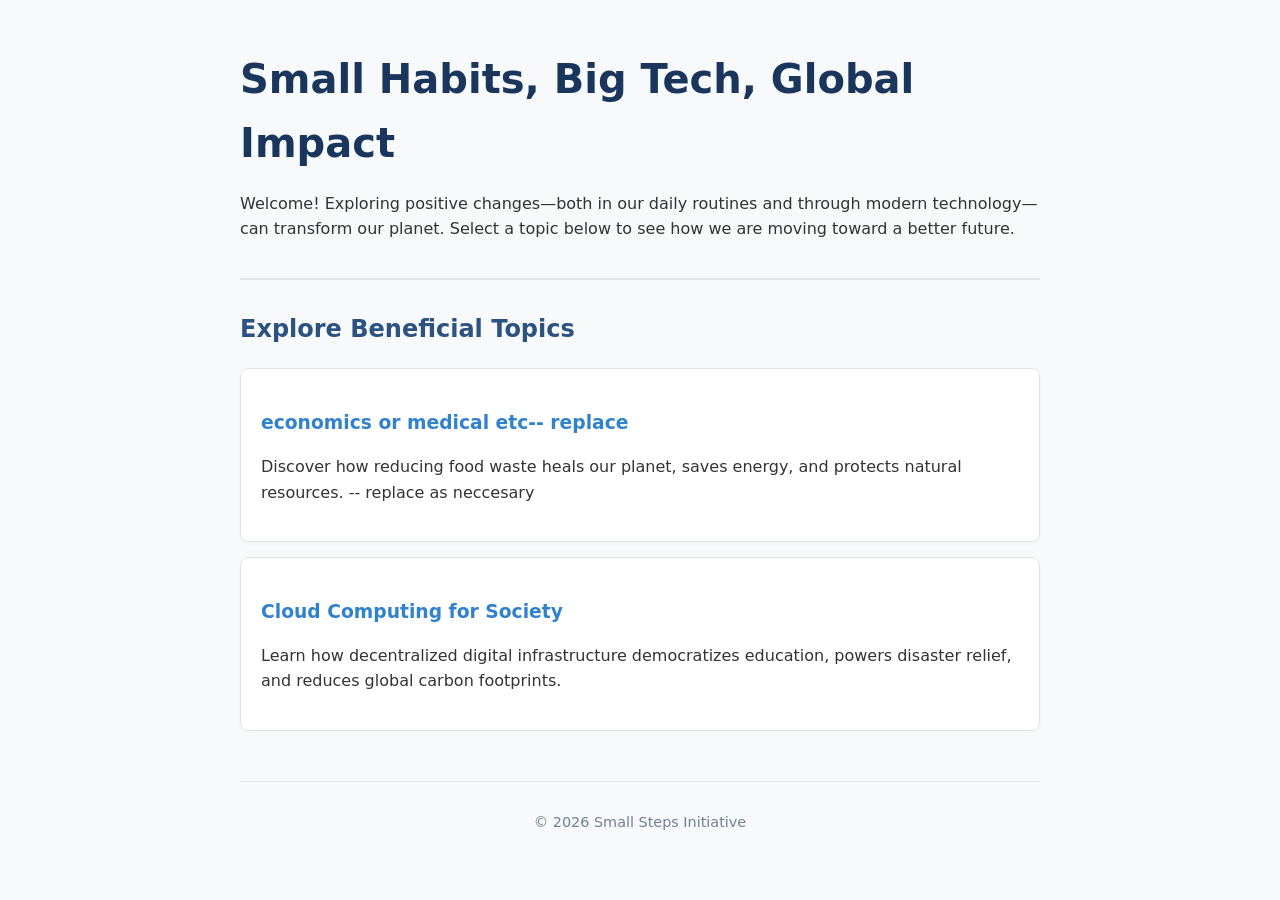
<file: index.html>
<!DOCTYPE html>
<html lang="en">
<head>
    <meta charset="UTF-8">
    <meta name="viewport" content="width=device-width, initial-scale=1.0">
    <title>Better World Hub - Home</title>
    <!-- Links to your new stylesheet -->
    <link rel="stylesheet" href="css/style.css">
</head>
<body>
    <header>
        <h1>Small Habits, Big Tech, Global Impact</h1>
        <p>Welcome! Exploring positive changes—both in our daily routines and through modern technology—can transform our planet. Select a topic below to see how we are moving toward a better future.</p>
    </header>

    <main>
        <h2>Explore Beneficial Topics</h2>
        <ul>
            <li>
                <h3><a href="environment.html">economics or medical etc-- replace</a></h3>
                <p>Discover how reducing food waste heals our planet, saves energy, and protects natural resources. -- replace as neccesary</p>
            </li>
            <li>
                <h3><a href="cloud-computing.html">Cloud Computing for Society</a></h3>
                <p>Learn how decentralized digital infrastructure democratizes education, powers disaster relief, and reduces global carbon footprints.</p>
            </li>
        </ul>
    </main>

    <footer>
        <p>&copy; 2026 Small Steps Initiative</p>
    </footer>
</body>
</html>
</file>
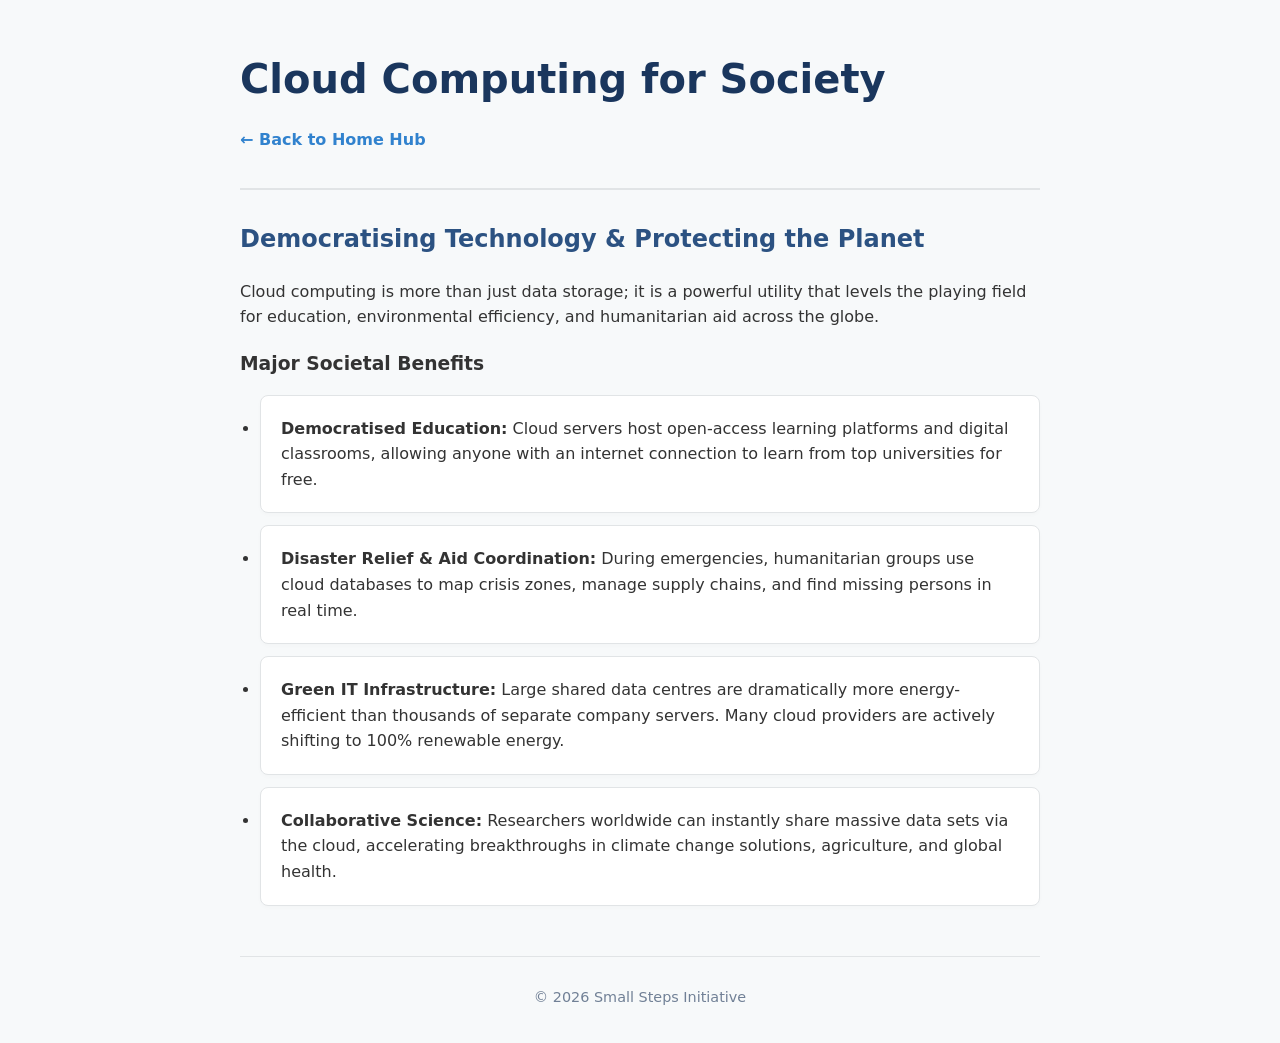
<file: cloud-computing.html>
<!DOCTYPE html>
<html lang="en">
<head>
    <meta charset="UTF-8">
    <meta name="viewport" content="width=device-width, initial-scale=1.0">
    <title>Cloud Computing for Society</title>
    <!-- Links to your new stylesheet -->
    <link rel="stylesheet" href="css/style.css">
</head>
<body>
    <header>
        <h1>Cloud Computing for Society</h1>
        <p><a href="index.html">&larr; Back to Home Hub</a></p>
    </header>

    <main>
        <section>
            <h2>Democratising Technology & Protecting the Planet</h2>
            <p>Cloud computing is more than just data storage; it is a powerful utility that levels the playing field for education, environmental efficiency, and humanitarian aid across the globe.</p>
            
            <h3>Major Societal Benefits</h3>
            <ul>
                <li><strong>Democratised Education:</strong> Cloud servers host open-access learning platforms and digital classrooms, allowing anyone with an internet connection to learn from top universities for free.</li>
                <li><strong>Disaster Relief & Aid Coordination:</strong> During emergencies, humanitarian groups use cloud databases to map crisis zones, manage supply chains, and find missing persons in real time.</li>
                <li><strong>Green IT Infrastructure:</strong> Large shared data centres are dramatically more energy-efficient than thousands of separate company servers. Many cloud providers are actively shifting to 100% renewable energy.</li>
                <li><strong>Collaborative Science:</strong> Researchers worldwide can instantly share massive data sets via the cloud, accelerating breakthroughs in climate change solutions, agriculture, and global health.</li>
            </ul>
        </section>
    </main>

    <footer>
        <p>&copy; 2026 Small Steps Initiative</p>
    </footer>
</body>
</html>
</file>
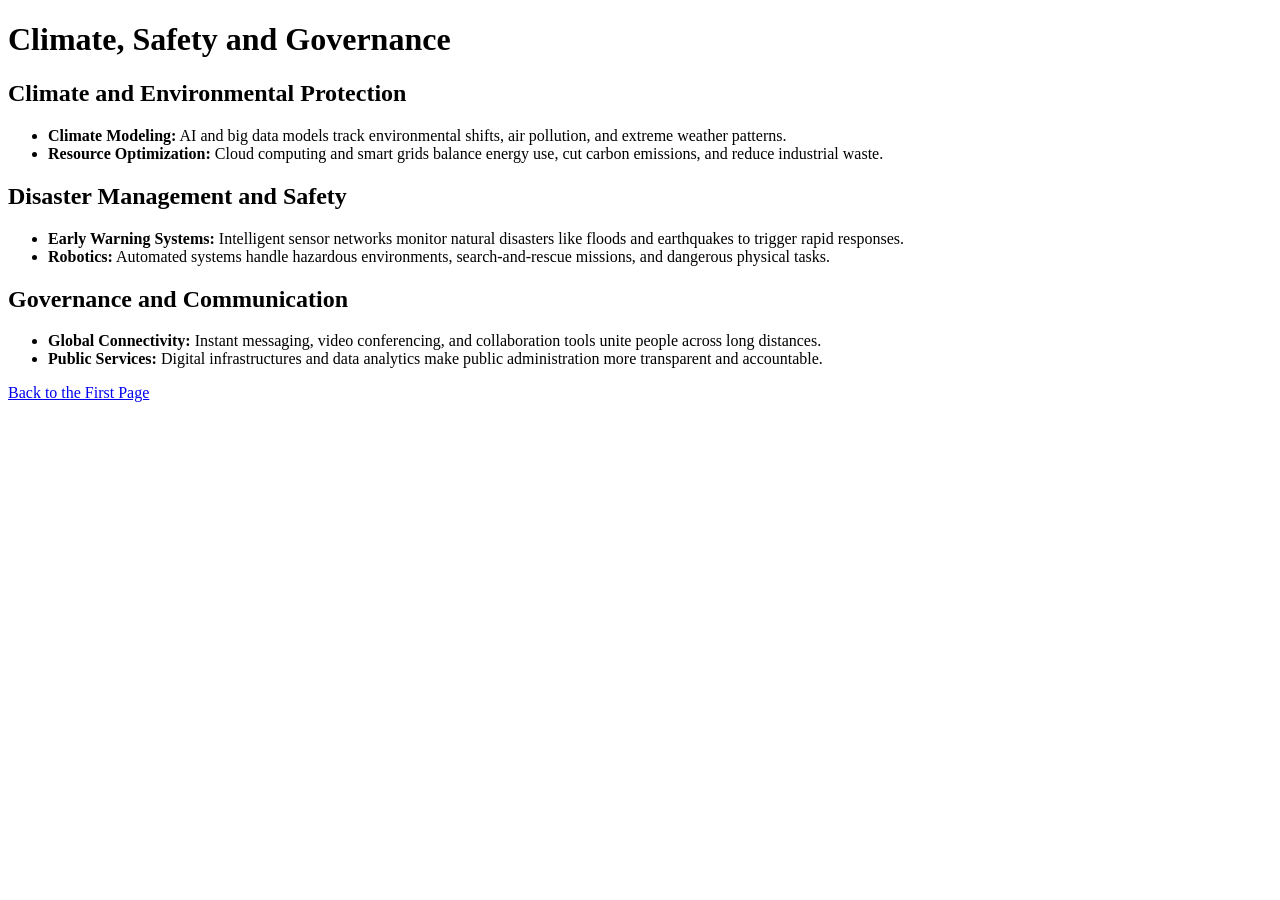
<file: secondpage.html>
<!DOCTYPE html>
<html lang="en">
<head>
  <meta charset="UTF-8">
  <meta name="viewport" content="width=device-width, initial-scale=1">
  <title>Climate, Safety and Governance</title>
  <link rel="stylesheet" href="positive-contributions.css">
</head>
<body>

  <h1>Climate, Safety and Governance</h1>

  <h2>Climate and Environmental Protection</h2>
  <ul>
    <li><strong>Climate Modeling:</strong> AI and big data models track environmental shifts, air pollution, and extreme weather patterns.</li>
    <li><strong>Resource Optimization:</strong> Cloud computing and smart grids balance energy use, cut carbon emissions, and reduce industrial waste.</li>
  </ul>

  <h2>Disaster Management and Safety</h2>
  <ul>
    <li><strong>Early Warning Systems:</strong> Intelligent sensor networks monitor natural disasters like floods and earthquakes to trigger rapid responses.</li>
    <li><strong>Robotics:</strong> Automated systems handle hazardous environments, search-and-rescue missions, and dangerous physical tasks.</li>
  </ul>

  <h2>Governance and Communication</h2>
  <ul>
    <li><strong>Global Connectivity:</strong> Instant messaging, video conferencing, and collaboration tools unite people across long distances.</li>
    <li><strong>Public Services:</strong> Digital infrastructures and data analytics make public administration more transparent and accountable.</li>
  </ul>
  
  <p><a href="index.html">Back to the First Page</a></p>
</body>
</html>
</file>
<file: css/style.css>
/* General Layout & Modern Typography */
body {
    font-family: system-ui, -apple-system, BlinkMacSystemFont, 'Segoe UI', Roboto, sans-serif;
    line-height: 1.6;
    color: #333333;
    max-width: 800px;
    margin: 0 auto;
    padding: 20px;
    background-color: #f7f9fa;
}

header {
    border-bottom: 2px solid #e1e4e6;
    padding-bottom: 20px;
    margin-bottom: 30px;
}

h1 {
    color: #1a365d;
    font-size: 2.5rem;
    margin-bottom: 10px;
}

h2 {
    color: #2c5282;
    margin-top: 30px;
}

h3 {
    margin-bottom: 5px;
}

/* Beautiful, Clickable Cards for the Homepage */
ul {
    list-style-type: none;
    padding: 0;
}

main ul li {
    background: #ffffff;
    border: 1px solid #e1e4e6;
    border-radius: 8px;
    padding: 20px;
    margin-bottom: 15px;
    box-shadow: 0 2px 4px rgba(0,0,0,0.02);
    transition: transform 0.2s ease, box-shadow 0.2s ease;
}

main ul li:hover {
    transform: translateY(-2px);
    box-shadow: 0 4px 8px rgba(0,0,0,0.05);
}

/* Styled Topic Bullets for Subpages */
section ul {
    list-style-type: disc;
    padding-left: 20px;
}

section ul li {
    margin-bottom: 12px;
}

/* Clean Navigation & Links */
a {
    color: #3182ce;
    text-decoration: none;
    font-weight: 600;
}

a:hover {
    text-decoration: underline;
    color: #2b6cb0;
}

/* Subtle Footer */
footer {
    margin-top: 50px;
    border-top: 1px solid #e1e4e6;
    padding-top: 15px;
    font-size: 0.9rem;
    color: #718096;
    text-align: center;
}
</file>
<file: positive-contributions.css>
/* Page-specific styles for positive-contributions.html */

.hero {
  background: linear-gradient(135deg, #0d6efd, #6610f2);
}

.section-title {
  position: relative;
  padding-bottom: 0.5rem;
  margin-bottom: 1.5rem;
  color: #0d3b8c;
}

.section-title::after {
  content: "";
  position: absolute;
  left: 0;
  bottom: 0;
  width: 60px;
  height: 4px;
  border-radius: 2px;
  background: #6610f2;
}

.card {
  border: 0;
  border-top: 4px solid #0d6efd;
  transition: transform 0.2s ease, box-shadow 0.2s ease;
}

.card:hover {
  transform: translateY(-4px);
  box-shadow: 0 0.75rem 1.5rem rgba(0, 0, 0, 0.15) !important;
}

.card-title {
  color: #0d6efd;
}
</file>
